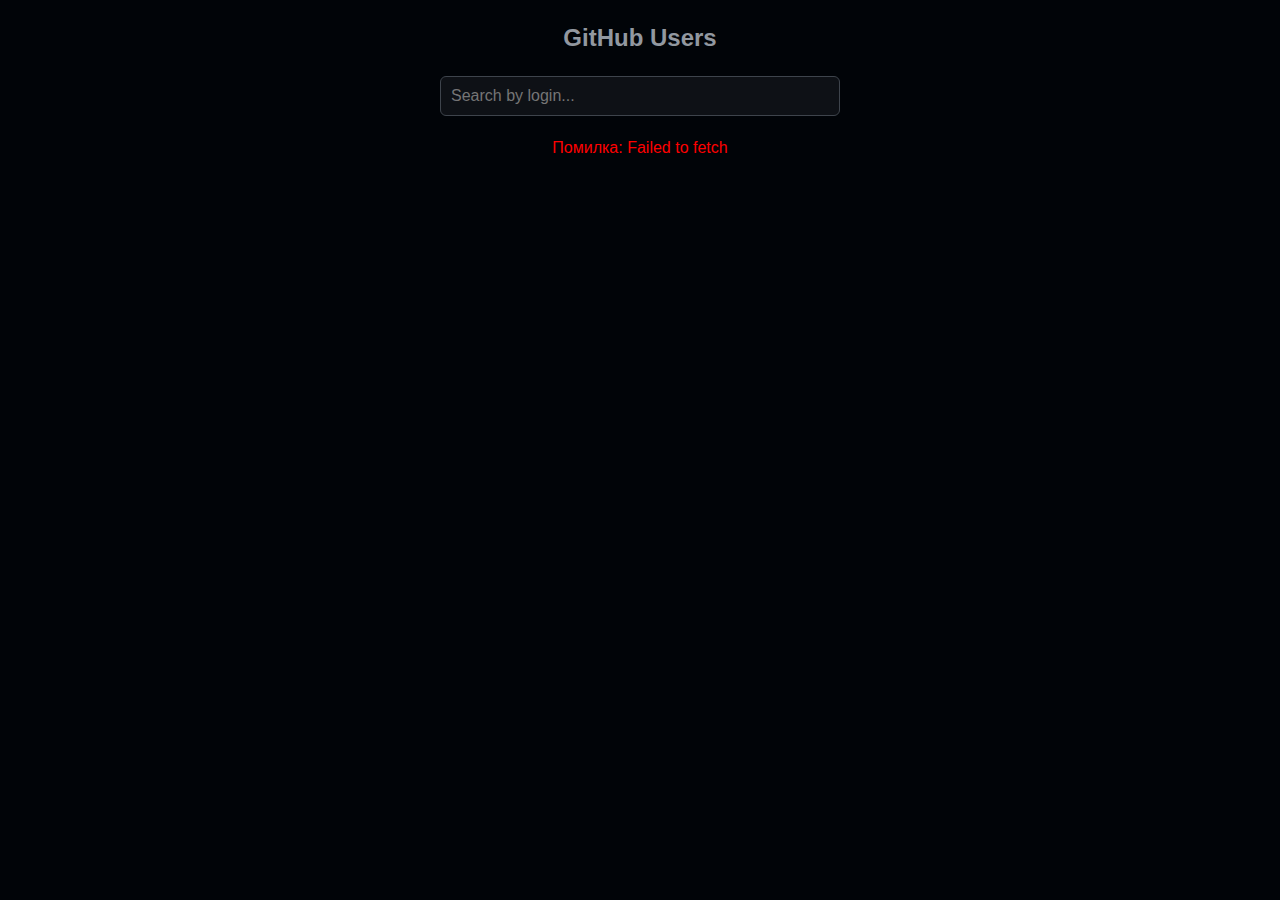
<file: 11_lab_web/web-app/index.html>
<!DOCTYPE html>
<html lang="en">
<head>
    <meta charset="UTF-8">
    <meta name="viewport" content="width=device-width, initial-scale=1.0">
    <title>GitHub Users</title>
    <link rel="stylesheet" href="style.css">
</head>
<body>
    <div class="container">
        <h1>GitHub Users</h1>
        <input type="text" id="search" placeholder="Search by login...">
        <div id="loader" class="loader"></div>
        <div id="users-list"></div>
    </div>
    <script src="main.js"></script>
</body>
</html>
</file>
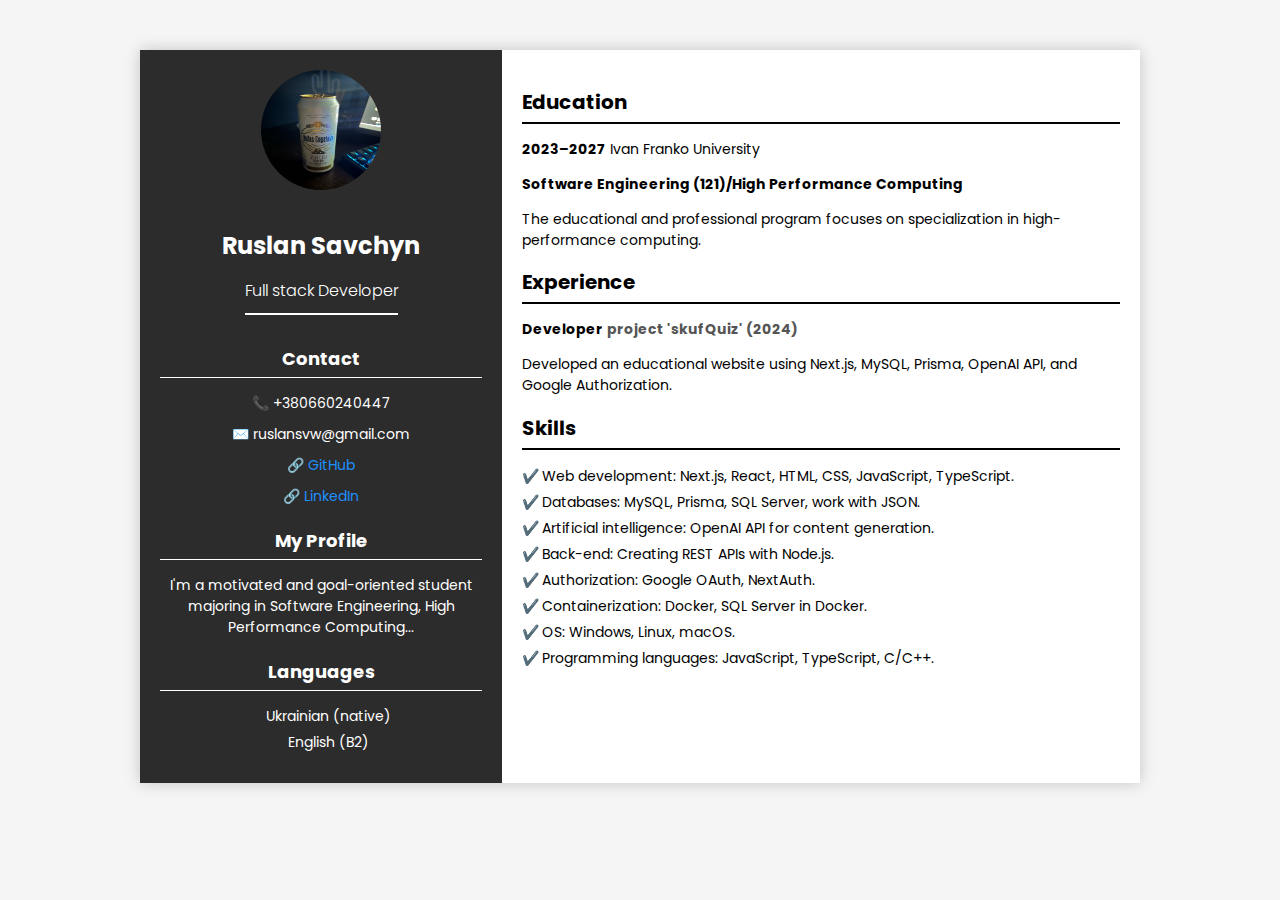
<file: 2lab_web/2 завдання/index.html>
<!DOCTYPE html>
<html lang="uk">
<head>
    <meta charset="UTF-8">
    <meta name="viewport" content="width=device-width, initial-scale=1.0">
    <title>Ruslan Savchyn - Resume</title>
    <link rel="stylesheet" href="styles.css">
</head>
<body>
    <div class="resume">
        <div class="left">
            <div class="profile">
                <img src="IMG_7313.jpeg" alt="Ruslan Savchyn">
                <h1>Ruslan Savchyn</h1>
                <p class="position">Full stack Developer</p>
            </div>
            <div class="contact">
                <h2>Contact</h2>
                <p>📞 +380660240447</p>
                <p>✉️ ruslansvw@gmail.com</p>
                <p>🔗 <a href="https://github.com/RuslanSavchyn">GitHub</a></p>
                <p>🔗 <a href="https://www.linkedin.com/in/ruslan-savchyn-23315b291/">LinkedIn</a></p>
            </div>
            <div class="profile-section">
                <h2>My Profile</h2>
                <p>I'm a motivated and goal-oriented student majoring in Software Engineering, High Performance Computing...</p>
            </div>
            <div class="languages">
                <h2>Languages</h2>
                <ul>
                    <li>Ukrainian (native)</li>
                    <li>English (B2)</li>
                </ul>
            </div>
        </div>
        
        <div class="right">
            <div class="education">
                <h2>Education</h2>
                <p><strong>2023–2027</strong> Ivan Franko University</p>
                <p><strong>Software Engineering (121)/High Performance Computing</strong></p>
                <p>The educational and professional program focuses on specialization in high-performance computing.</p>
            </div>
            <div class="experience">
                <h2>Experience</h2>
                <p><strong>Developer</strong> <span>project 'skufQuiz' (2024)</span></p>
                <p>Developed an educational website using Next.js, MySQL, Prisma, OpenAI API, and Google Authorization.</p>
            </div>
            <div class="skills">
                <h2>Skills</h2>
                <ul>
                    <li>Web development: Next.js, React, HTML, CSS, JavaScript, TypeScript.</li>
                    <li>Databases: MySQL, Prisma, SQL Server, work with JSON.</li>
                    <li>Artificial intelligence: OpenAI API for content generation.</li>
                    <li>Back-end: Creating REST APIs with Node.js.</li>
                    <li>Authorization: Google OAuth, NextAuth.</li>
                    <li>Containerization: Docker, SQL Server in Docker.</li>
                    <li>OS: Windows, Linux, macOS.</li>
                    <li>Programming languages: JavaScript, TypeScript, C/C++.</li>
                </ul>
            </div>
        </div>
    </div>
</body>
</html>
</file>
<file: 11_lab_web/web-app/style.css>
* {
    box-sizing: border-box;
    margin: 0;
    padding: 0;
}

body {
    font-family: -apple-system, BlinkMacSystemFont, 'Segoe UI', Roboto, sans-serif;
    background-color: #010408; 
    color: #24292e;
    line-height: 1.5;
}

.container {
    max-width: 1200px;
    margin: 0 auto;
    padding: 20px;
}

h1 {
    color: #9298a0;
    text-align: center;
    margin-bottom: 20px;
    font-size: 24px;
}

#search {
    color: #9298a0;
    background: #0e1116;
    width: 100%;
    max-width: 400px;
    padding: 10px;
    margin: 0 auto 20px;
    display: block;
    border: 1px solid #3e444c;
    border-radius: 6px;
    font-size: 16px;

}

#search:focus {
    outline: none;
    border-color: #0366d6;
    box-shadow: 0 0 5px rgba(3, 102, 214, 0.3);
}

.loader {
    display: none;
    width: 40px;
    height: 40px;
    border: 4px solid #d1d5da;
    border-top: 4px solid #0366d6;
    border-radius: 50%;
    animation: spin 1s linear infinite;
    margin: 20px auto;
}

@keyframes spin {
    0% { transform: rotate(0deg); }
    100% { transform: rotate(360deg); }
}

#users-list {
    display: grid;
    grid-template-columns: repeat(auto-fit, minmax(250px, 1fr));
    gap: 20px;
}

.user-card {
    background: #161b22;
    border: 1px solid #3e444c;
    border-radius: 6px;
    padding: 15px;
    text-align: center;
    transition: box-shadow 0.2s;
}

.user-card:hover {
    box-shadow: 0 2px 8px rgba(0, 0, 0, 0.1);
}

.user-card img {
    width: 100px;
    height: 100px;
    border-radius: 50%;
    margin-bottom: 10px;
}

.user-card .login {
    font-size: 18px;
    font-weight: 600;
    color: #9298a0;
    margin-bottom: 10px;
}

.user-card .repo-link {
    display: inline-block;
    margin-top: 5px;
    margin-left: 10px;}

.user-card .repo-link svg {
    width: 24px;
    height: 24px;
    fill: #24292e;
    transition: fill 0.2s;
}

.user-card .repo-link:hover svg {
    fill: #0366d6;
}
</file>
<file: 2lab_web/2 завдання/styles.css>
@import url('https://fonts.googleapis.com/css2?family=Poppins:wght@300;400;600&display=swap');

body {
    font-family: 'Poppins', sans-serif;
    margin: 0;
    padding: 0;
    background-color: #f5f5f5;
}

.resume {
    display: flex;
    width: 80%;
    max-width: 1000px;
    margin: 50px auto;
    background: white;
    box-shadow: 0 0 15px rgba(0, 0, 0, 0.2);
}

.left {
    width: 35%;
    background: #2c2c2c;
    color: white;
    padding: 20px;
    text-align: center;
}

.left img {
    width: 120px;
    height: 120px;
    border-radius: 50%;
    margin-bottom: 15px;
}

.left h1 {
    font-size: 24px;
    margin-bottom: 5px;
}

.left .position {
    font-size: 16px;
    font-weight: 300;
    border-bottom: 2px solid #fff;
    padding-bottom: 10px;
    display: inline-block;
}

.left h2 {
    font-size: 18px;
    margin-top: 20px;
    border-bottom: 1px solid #fff;
    padding-bottom: 5px;
}

.left p, .left ul {
    font-size: 14px;
    margin: 10px 0;
}

.left ul {
    padding-left: 15px;
    list-style-type: none;
}

.left ul li {
    margin-bottom: 5px;
}

.left a {
    color: #1e90ff;
    text-decoration: none;
}

.right {
    width: 65%;
    padding: 20px;
}

.right h2 {
    font-size: 20px;
    border-bottom: 2px solid black;
    padding-bottom: 5px;
    margin-bottom: 15px;
}

.right p {
    font-size: 14px;
    margin-bottom: 10px;
}

.experience p span {
    font-weight: bold;
    color: #555;
}

.skills ul {
    list-style-type: none;
    padding-left: 0;
}

.skills ul li {
    font-size: 14px;
    margin-bottom: 5px;
    position: relative;
    padding-left: 20px;
}

.skills ul li::before {
    content: "✔️";
    position: absolute;
    left: 0;
    color: #1e90ff;
}
</file>
